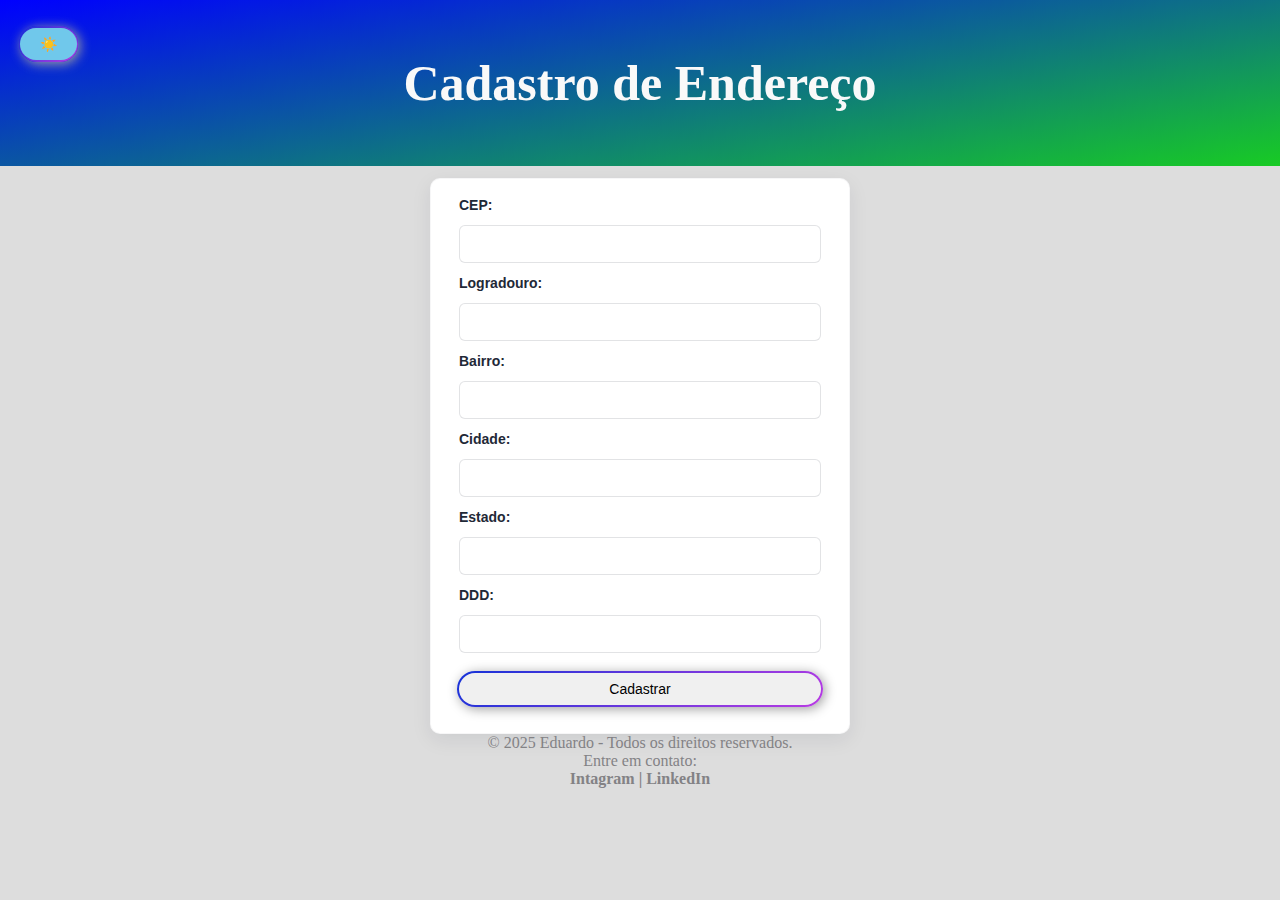
<file: CadastroViaCEP/index.html>
<!DOCTYPE html>
<html lang="pt-BR">
<head>
    <meta charset="UTF-8">
    <meta name="viewport" content="width=device-width, initial-scale=1.0">
    <title>Cadastro de Endereço</title>
    <link rel="stylesheet" href="styles.css">
</head>
<body>
    <header>
        <h1>Cadastro de Endereço</h1>
        <button id="botaoTema">☀️</button>
    </header>
    <main>
        <form>
            <label for="cep">CEP:</label>
            <input type="number" id="cep" name="cep" required>

            <label for="logradouro">Logradouro:</label>
            <input type="text" id="logradouro" name="logradouro" required>

            <label for="bairro">Bairro:</label>
            <input type="text" id="bairro" name="bairro" required>

            <label for="cidade">Cidade:</label>
            <input type="text" id="cidade" name="cidade" required>

            <label for="estado">Estado:</label>
            <input type="text" id="estado" name="estado" required>

            <label for="ddd">DDD:</label>
            <input type="number" id="ddd" name="ddd" required>

            <button id="cad" type="submit">Cadastrar</button>
        </form>
    </main>

    <script src="scripts.js"></script>
    <footer>
        <p>&copy; 2025 Eduardo - Todos os direitos reservados. </p>
        <p>Entre em contato:</p>
        <a href="">Intagram |</a>
        <a href="">LinkedIn </a>
    </footer>
</body>
</html>
</file>
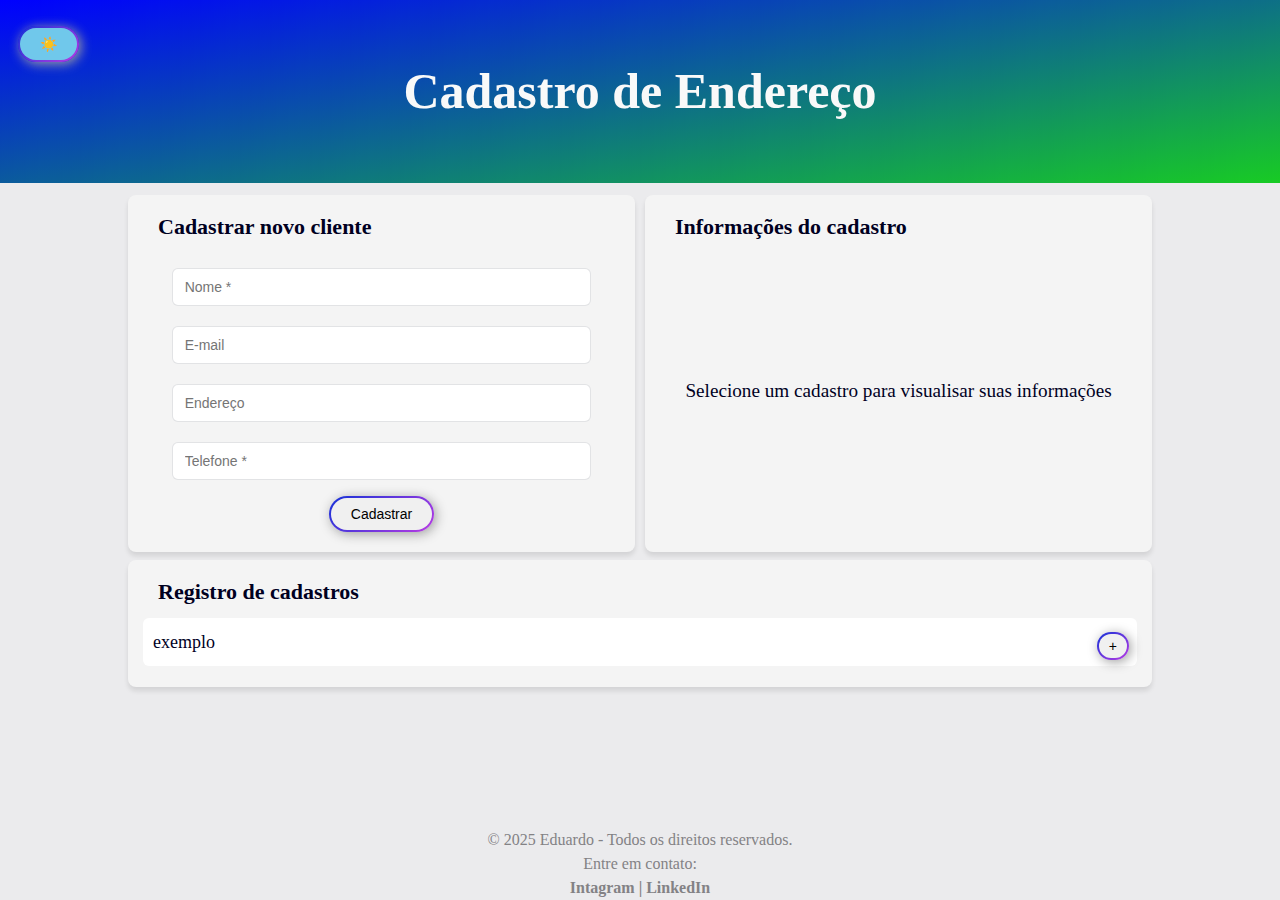
<file: CadClientes/index.html>
<!DOCTYPE html>
<html lang="pt-BR">
<head>
    <meta charset="UTF-8">
    <meta name="viewport" content="width=device-width, initial-scale=1.0">
    <title>Cadastro de Clientes</title>
    <link rel="stylesheet" href="styles.css">
</head>
<body>
    <header>
        <h1>Cadastro de Endereço</h1>
        <button id="botaoTema">☀️</button>
    </header>
    <main>
        <div class="col2">
            <div class="esquerda">
                <section>
                    <h2>Cadastrar novo cliente</h2>
                    <form>
                        <input type="text" id="nome" placeholder="Nome *" required>
                        <input type="email" id="mail" placeholder="E-mail">
                        <input type="text" id="end" placeholder="Endereço">
                        <input type="text" id="fone" placeholder="Telefone *" required>

                        <button id="cad" type="submit">Cadastrar</button>
                    </form>
                </section>
            </div>
            <div class="direita">
                <section>
                    <h2>Informações do cadastro</h2>
                    <div class="ph">
                        <p id="naoSelecionado">Selecione um cadastro para visualisar suas informações</p>
                        <ul id="info"></ul>
                    </div>
                    <div id="btts"></div>
                </section>
            </div>
        </div>
        <section>
            <h2>Registro de cadastros</h2>
            <ul id="regs">
                <li>exemplo <div class="libtt"> <button class="ver">+</button> </div> </li>
            </ul>
        </section>
    </main>

    <script src="script.js"></script>
    <footer>
        <p>&copy; 2025 Eduardo - Todos os direitos reservados. </p>
        <p>Entre em contato:</p>
        <a href="">Intagram |</a>
        <a href="">LinkedIn </a>
    </footer>
</body>
</html>
</file>
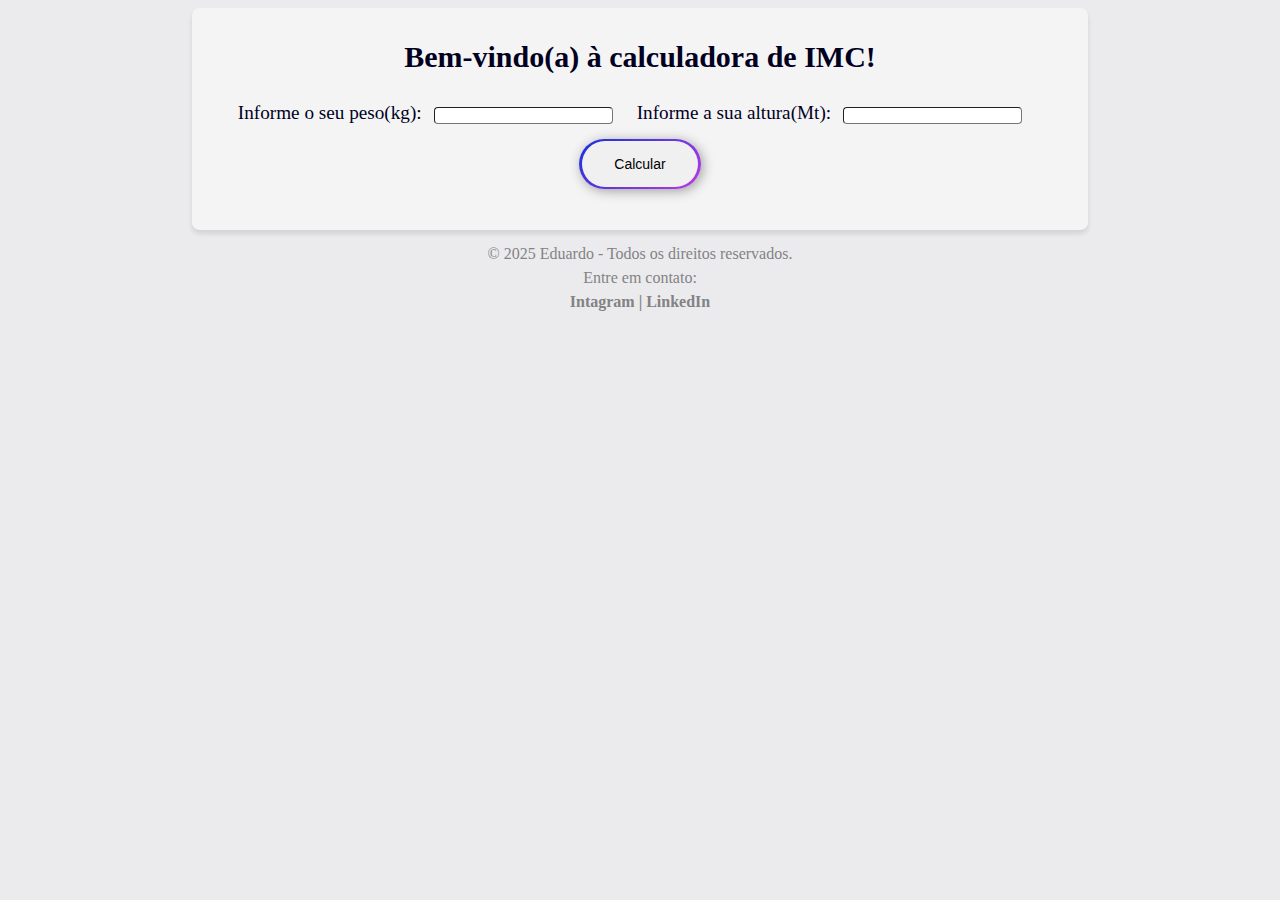
<file: CalculadoraIMC/index.html>
<!DOCTYPE html>
<html lang="pt-BR">
<head>
    <meta charset="UTF-8">
    <meta name="viewport" content="width=device-width, initial-scale=1.0">
    <title>Calculadora IMC</title>
    <link rel="stylesheet" href="style.css">
    <script src="scripts.js"></script>
</head>
<body>
    <main>
        <section>
            <h1>Bem-vindo(a) à calculadora de IMC!</h1>

            <div class="campo">
                <label for="peso">Informe o seu peso(kg):</label>
                <input type="number" id="peso">
            </div>
            <div class="campo">
                <label for="altu">Informe a sua altura(Mt):</label>
                <input type="number" id="altu">
            </div>

            <button onclick="calcular()">Calcular</button>

            <p id="resul"></p>
            <p id="tab"></p>
        </section>
    </main>
    <footer>
        <p>&copy; 2025 Eduardo - Todos os direitos reservados. </p>
        <p>Entre em contato:</p>
        <a href="">Intagram |</a>
        <a href="">LinkedIn </a>
    </footer>
</body>
</html>
</file>
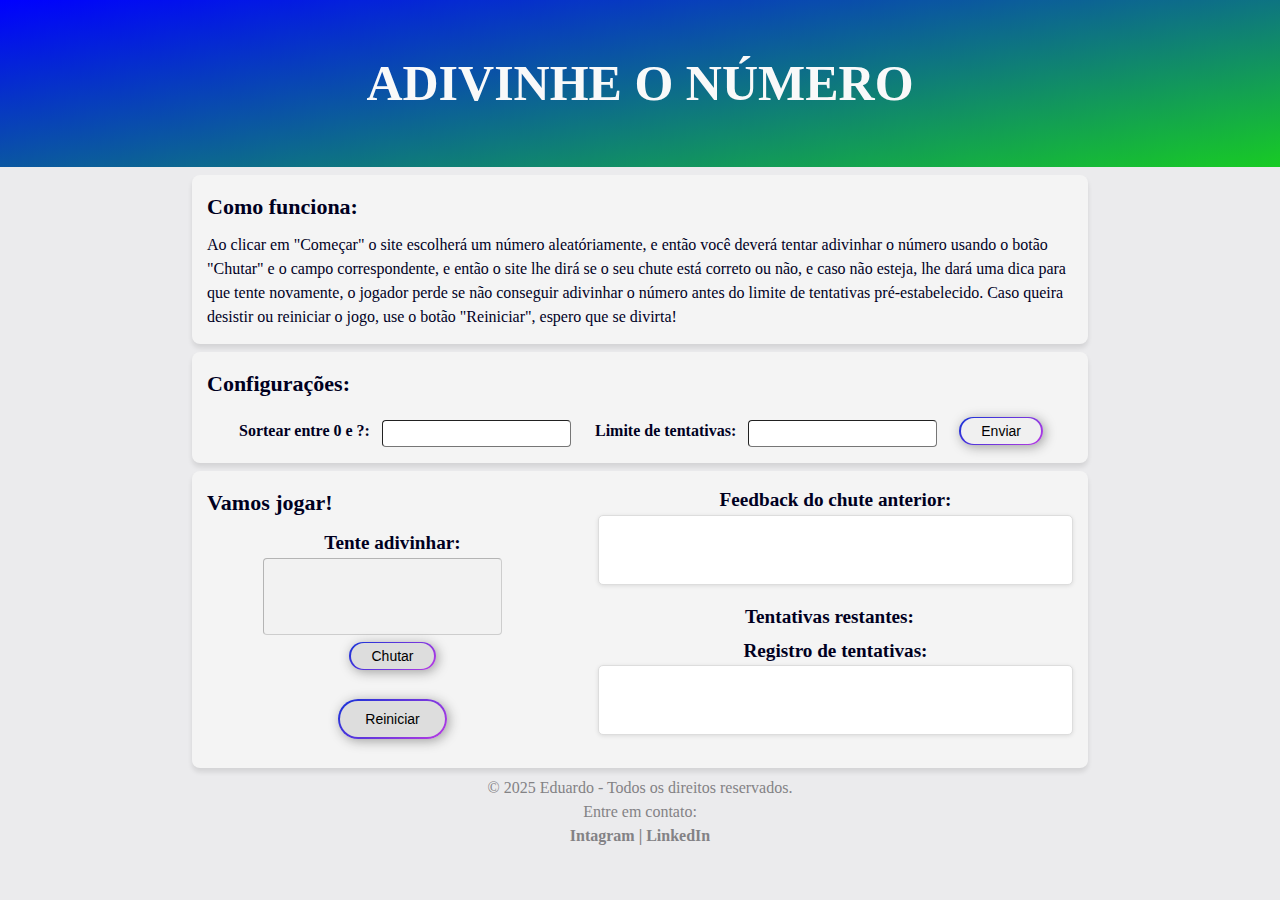
<file: JogoDADV/index.html>
<!DOCTYPE html>
<html lang="pt-BR">
<head>
    <meta charset="UTF-8">
    <meta name="viewport" content="width=device-width, initial-scale=1.0">
    <title>Adivinhação</title>
    <link rel="stylesheet" href="style.css">
    <script src="script.js"></script>
</head>
<body>
    <header>
        <h1>ADIVINHE O NÚMERO</h1>
    </header>
    <main>
        <section>
            <h2>Como funciona:</h2>
            <p>Ao clicar em "Começar" o site escolherá um número aleatóriamente, e então você deverá tentar adivinhar o número usando o botão "Chutar" e o campo correspondente, e então o site lhe dirá se o seu chute está correto ou não, e caso não esteja, lhe dará uma dica para que tente novamente, o jogador perde se não conseguir adivinhar o número antes do limite de tentativas pré-estabelecido. Caso queira desistir ou reiniciar o jogo, use o botão "Reiniciar", espero que se divirta!</p>
        </section>
        <section>
            <h2>Configurações:</h2>
            <div class="campo">
                <label for="range">Sortear entre 0 e ?:</label>
                <input type="number" id="range" required>
            </div>
            <div class="campo">
                <label for="limiteDT">Limite de tentativas:</label>
                <input type="number" id="limiteDT" required>
            </div>
            <button id="enviar" type="button" onclick="configurar()">Enviar</button>
        </section>
        <section class="jogo">
                <div class="esquerda">
                    <h2>Vamos jogar!</h2>
                    <label for="chute">Tente adivinhar:</label><br>
                    <input type="number" id="chute" required><br>
                    <button id="chutar" onclick="feedback(obterElemento('chute').value)">Chutar</button><br><br>
                    <button id="reiniciar" onclick="reiniciar()">Reiniciar</button>
                </div>
                <div class="direita">
                    <label for="feedback">Feedback do chute anterior:</label>
                    <article id="feedback">
                        <p id="dica"></p>
                    </article>
                    <div class="campo">
                        <label for="Limite">Tentativas restantes:</label>
                        <p id="limite"></p>
                    </div><br>
                    <label for="registro">Registro de tentativas:</label>
                    <article id="registro">
                        <p id="historico"></p>
                    </article>
                </div>
        </section>
    </main>
    <footer>
        <p>&copy; 2025 Eduardo - Todos os direitos reservados. </p>
        <p>Entre em contato:</p>
        <a href="">Intagram |</a>
        <a href="">LinkedIn </a>
    </footer>
</body>
</html>
</file>
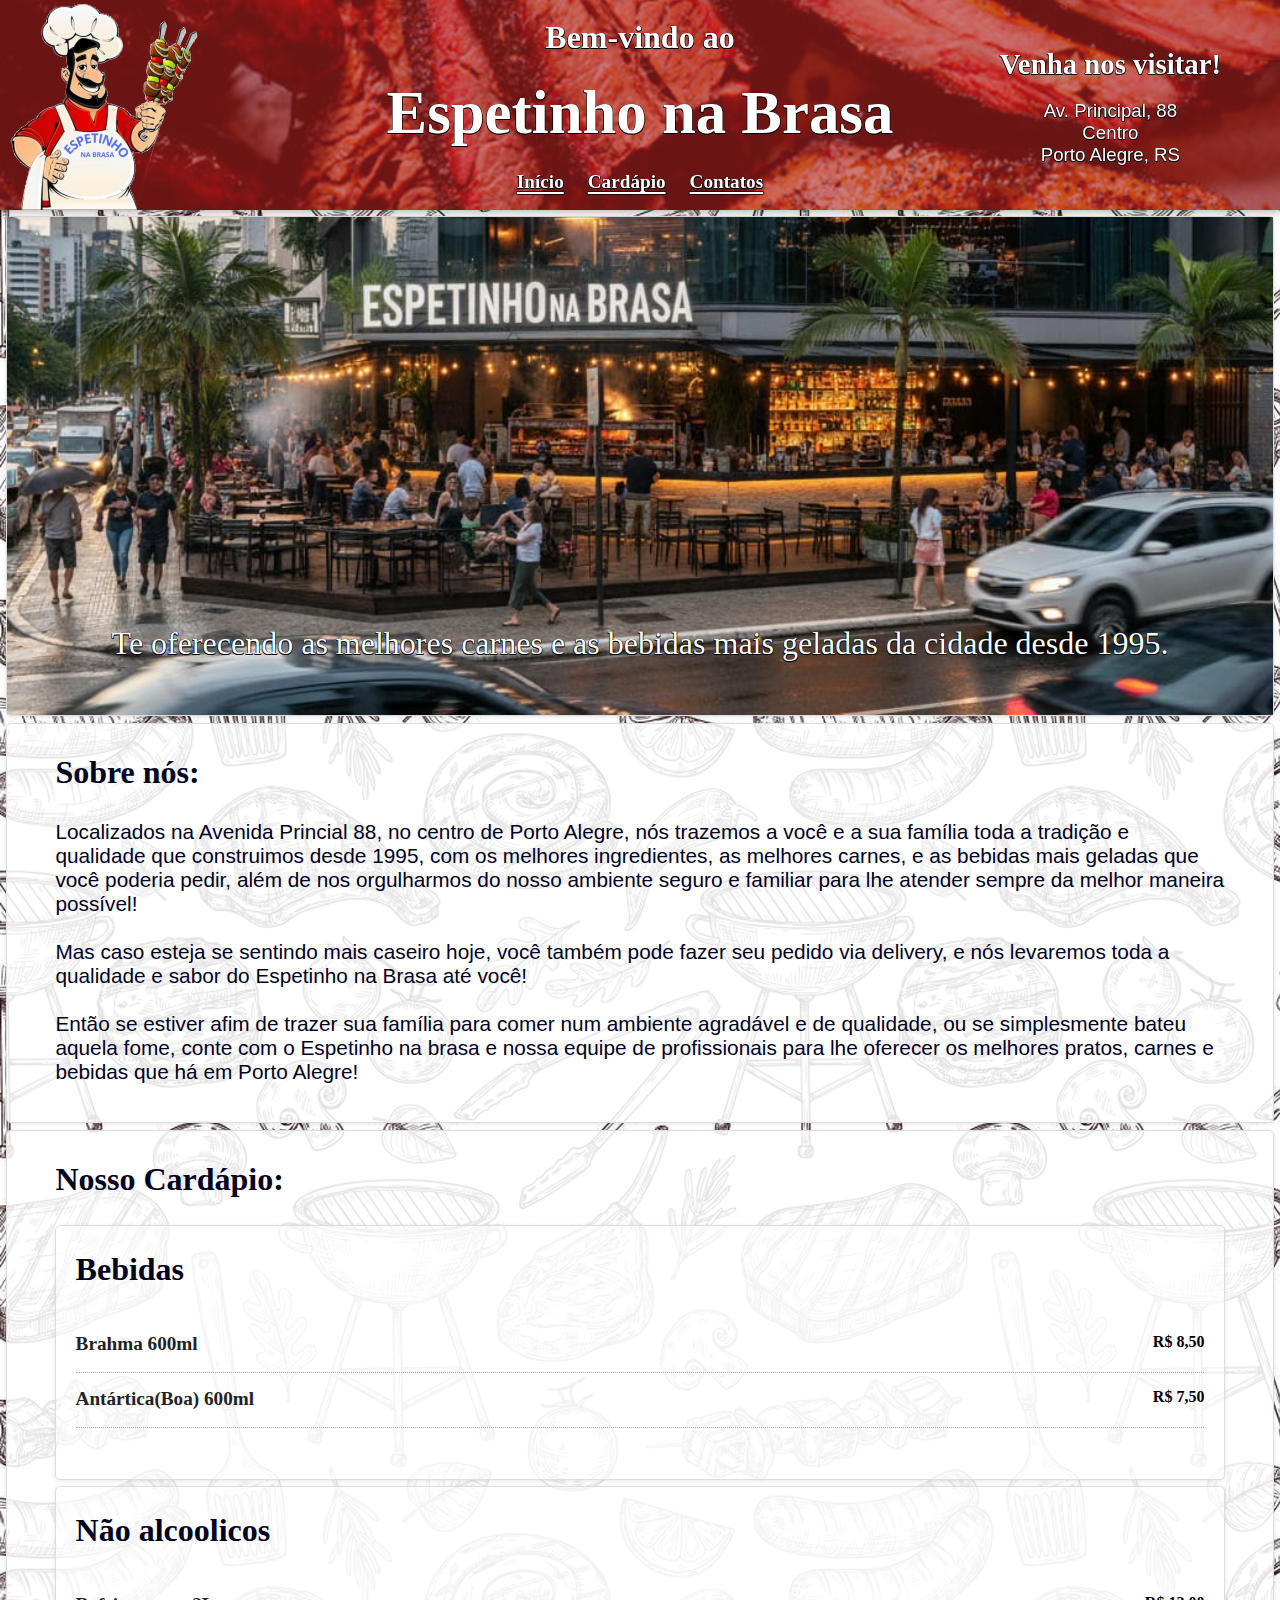
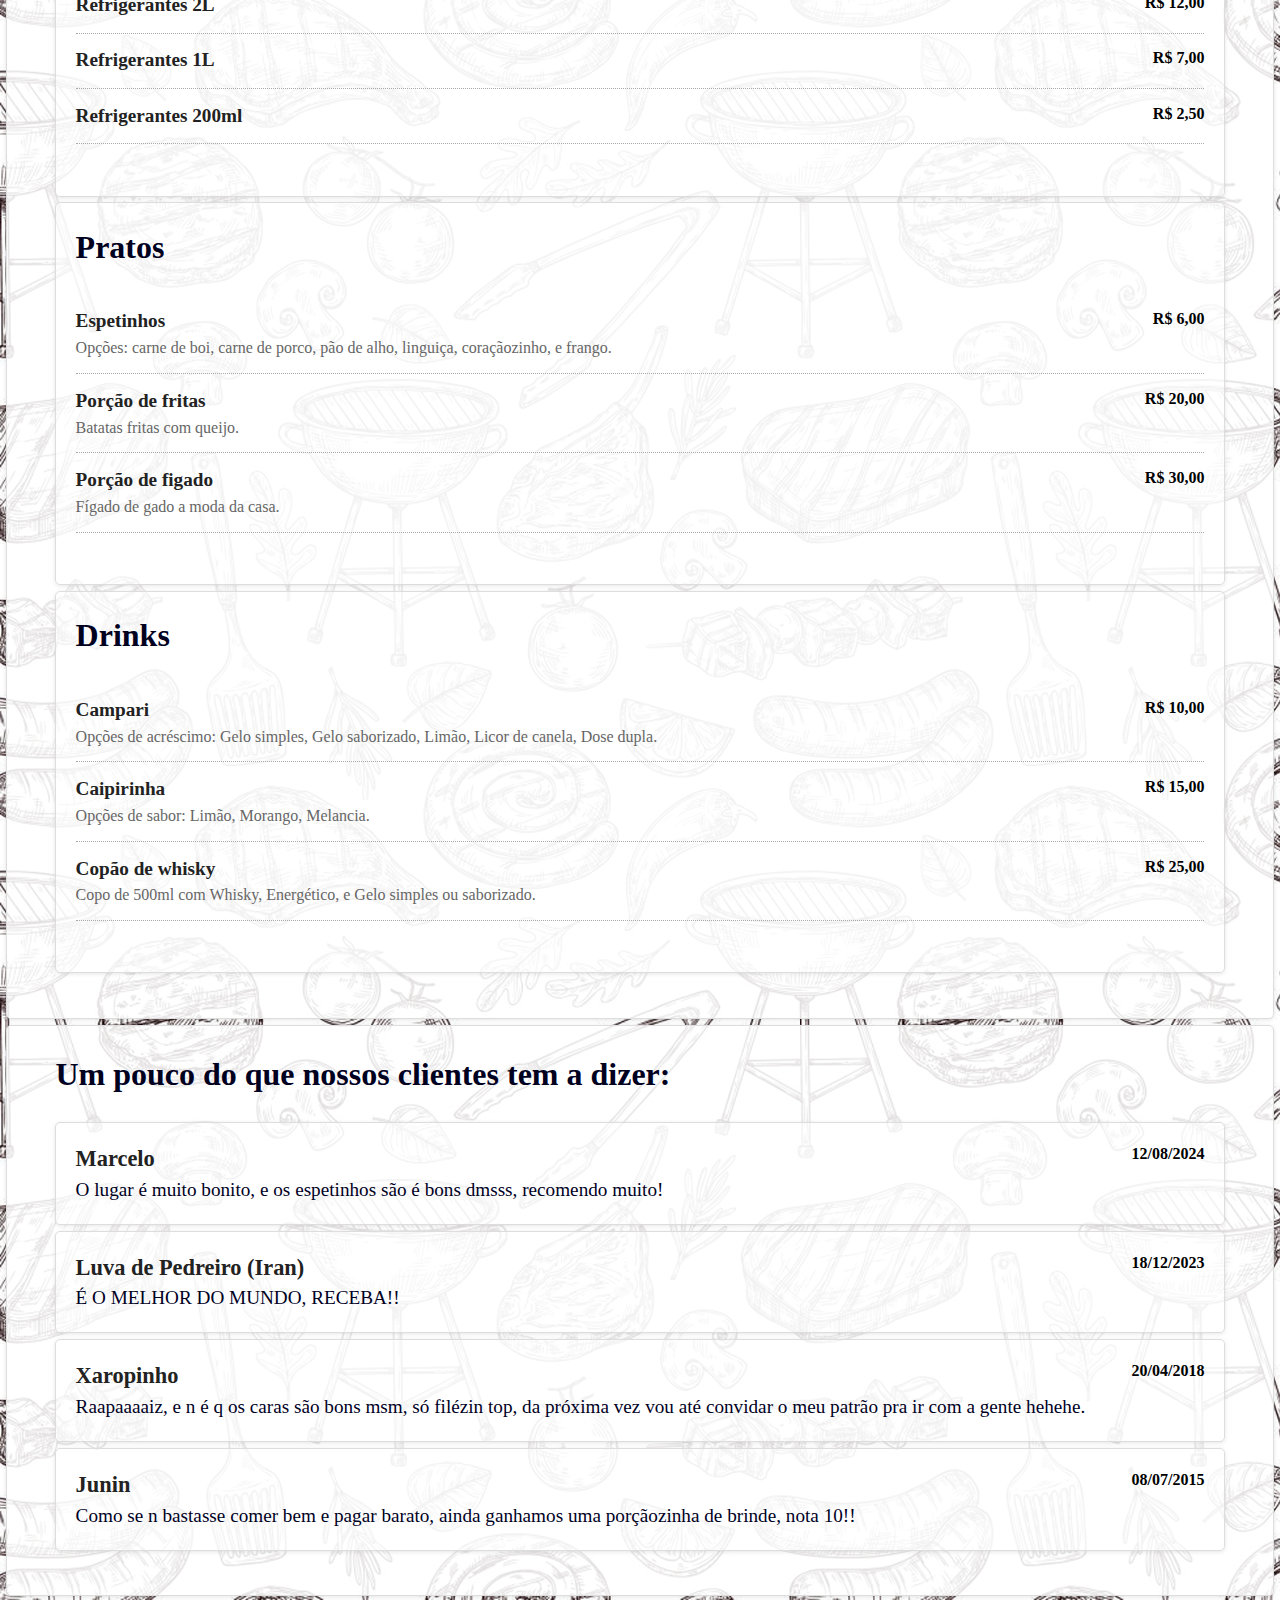
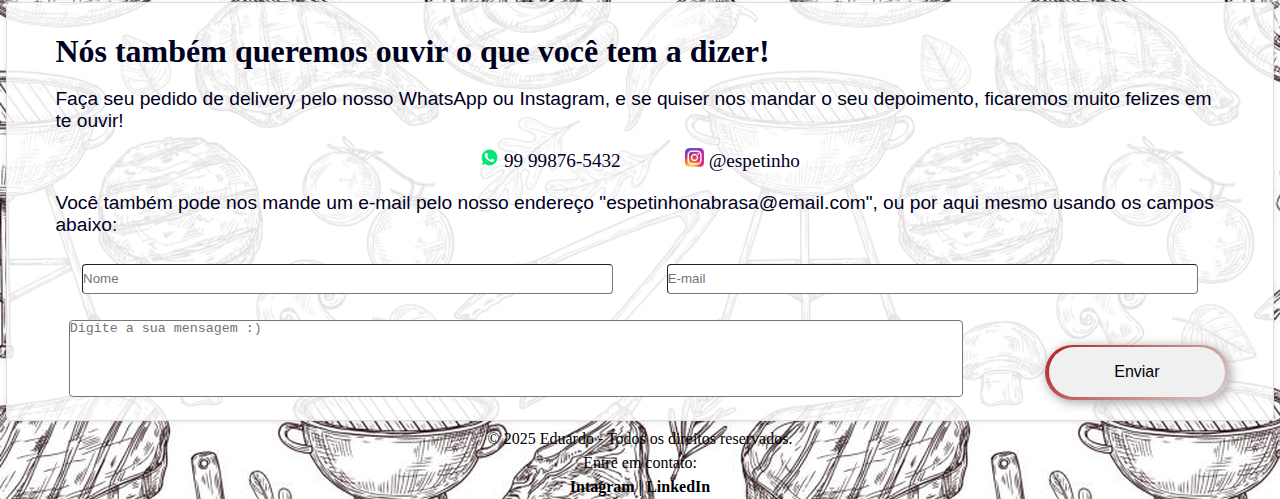
<file: menuOnline/index.html>
<!DOCTYPE html>
<html lang="pt-BR">
<head>
    <meta charset="UTF-8">
    <meta name="viewport" content="width=device-width, initial-scale=1.0">
    <title>Na Brasa</title>
    <link rel="stylesheet" href="estilos.css">
</head>

<body>
    <header class="header">
    <img class="header__img header__img--fundo" src="imgs/fundo1_800.png" srcset="imgs/fundo1_400.png 400w, imgs/fundo1_800.png 800w"
        sizes="(max-width: 620px) 400px, (max-width: 1200px) 800px" alt="Logo2">

    <img class="header__img header__img--logo" src="imgs/logo2_800.png" srcset="imgs/logo2_400.png 400w, imgs/logo2_800.png 800w"
        sizes="(max-width: 620px) 400px, (max-width: 1200px) 800px" alt="Logo2">
    
    <div class="header__centro">
        <h2 class="header__titulo-menor">Bem-vindo ao</h2>
        <h1 class="header__titulo-maior">Espetinho na Brasa</h1>
        <nav class="header__nav">
            <ul class="header__lista">
                <li class="header__item"><a class="header__link" href="#home">Início</a> </li>
                <li class="header__item"><a class="header__link" href="#cardapio">Cardápio</a> </li>
                <li class="header__item"><a class="header__link" href="#contatos">Contatos</a> </li>
            </ul>
        </nav>
    </div>

    <div class="header__direita">
        <h2 class="header__titulo-menor--direita">Venha nos visitar!</h2>
        <p class="header__endereco">Av. Principal, 88<br>Centro<br>Porto Alegre, RS</p>
    </div>
    
    </header>

    <section id="home" class="section home">
        <img class="home__foto" src="imgs/foto.png" alt="foto da fachada">
        <p class="home__slogan">Te oferecendo as melhores carnes e as bebidas mais geladas da cidade desde 1995.</p>
    </section>

    <section class="section sobreNos">
        <h2 class="titulos sobreNos__titulo">Sobre nós:</h2>
        <p class="sobreNos__texto">Localizados na Avenida Princial 88, no centro de Porto Alegre, nós trazemos a você e a sua família toda a tradição e qualidade que construimos desde 1995, com os melhores ingredientes, as melhores carnes, e as bebidas mais geladas que você poderia pedir, além de nos orgulharmos do nosso ambiente seguro e familiar para lhe atender sempre da melhor maneira possível!<br><br>
            Mas caso esteja se sentindo mais caseiro hoje, você também pode fazer seu pedido via delivery, e nós levaremos toda a qualidade e sabor do Espetinho na Brasa até você!<br><Br>
            Então se estiver afim de trazer sua família para comer num ambiente agradável e de qualidade, ou se simplesmente bateu aquela fome, conte com o Espetinho na brasa e nossa equipe de profissionais para lhe oferecer os melhores pratos, carnes e bebidas que há em Porto Alegre!</p>
    </section>

    <section id="cardapio" class="section cardapio">
        <h2 class="titulos cardapio__titulo">Nosso Cardápio:</h2>
        <article class="article cardapio__article">
        <h2 class="titulos cardapio__titulos--classificacao">Bebidas</h2>
        <ul class="cardapio__classificados">
            <li class="cardapio__itens">
                <span class="cardapio__item-nome">Brahma 600ml</span>
                <span class="cardapio__item-preco">R$ 8,50</span>
            </li>
            <li class="cardapio__itens">
                <span class="cardapio__item-nome">Antártica(Boa) 600ml</span>
                <span class="cardapio__item-preco">R$ 7,50</span>
            </li>
        </ul>
        </article>

        <article class="article servicos__article">
        <h2 class="titulos cardapio__titulos--classificacao">Não alcoolicos</h2>
        <ul class="cardapio__classificados">
            <li class="cardapio__itens">
                <span class="cardapio__item-nome">Refrigerantes 2L</span>
                <span class="cardapio__item-preco">R$ 12,00</span>
            </li>
            <li class="cardapio__itens">
                <span class="cardapio__item-nome">Refrigerantes 1L</span>
                <span class="cardapio__item-preco">R$ 7,00</span>
            </li>
            <li class="cardapio__itens">
                <span class="cardapio__item-nome">Refrigerantes 200ml</span>
                <span class="cardapio__item-preco">R$ 2,50</span>
            </li>
        </ul>
        </article>
            
        <article class="article servicos__article">
        <h2 class="titulos cardapio__titulos--classificacao">Pratos</h2>
        <ul class="cardapio__classificados">
            <li class="cardapio__itens">
            <div class="article-esquerda">
                <span class="cardapio__item-nome">Espetinhos</span>
                <span class="cardapio__item-desc">Opções: carne de boi, carne de porco, pão de alho, linguiça, coraçãozinho, e frango.
                </span>
            </div>
            <span class="cardapio__item-preco">R$ 6,00</span>
            </li>
            <li class="cardapio__itens">
            <div class="article-esquerda">
                <span class="cardapio__item-nome">Porção de fritas</span>
                <span class="cardapio__item-desc">Batatas fritas com queijo.
                </span>
            </div>
            <span class="cardapio__item-preco">R$ 20,00</span>
            </li>
            <li class="cardapio__itens">
            <div class="article-esquerda">
                <span class="cardapio__item-nome">Porção de figado</span>
                <span class="cardapio__item-desc">Fígado de gado a moda da casa.
                </span>
            </div>
            <span class="cardapio__item-preco">R$ 30,00</span>
            </li>
        </ul>
        </article>

        <article class="article servicos__article">
        <h2 class="titulos cardapio__titulos--classificacao">Drinks</h2>
        <ul class="cardapio__classificados">
            <li class="cardapio__itens">
            <div class="article-esquerda">
                <span class="cardapio__item-nome">Campari</span>
                <span class="cardapio__item-desc">Opções de acréscimo: Gelo simples, Gelo saborizado, Limão, Licor de canela, Dose dupla.
                </span>
            </div>
            <span class="cardapio__item-preco">R$ 10,00</span>
            </li>
            <li class="cardapio__itens">
            <div class="article-esquerda">
                <span class="cardapio__item-nome">Caipirinha</span>
                <span class="cardapio__item-desc">Opções de sabor: Limão, Morango, Melancia.
                </span>
            </div>
            <span class="cardapio__item-preco">R$ 15,00</span>
            </li>
            <li class="cardapio__itens">
            <div class="article-esquerda">
                <span class="cardapio__item-nome">Copão de whisky</span>
                <span class="cardapio__item-desc">Copo de 500ml com Whisky, Energético, e Gelo simples ou saborizado.
                </span>
            </div>
            <span class="cardapio__item-preco">R$ 25,00</span>
            </li>
        </ul>
        </article>
    </section>

    <section class="section depoimentos">
        <h2 class="titulos depoimentos__titulo">Um pouco do que nossos clientes tem a dizer:</h2>
        <article class="article depoimentos__article">
            <div class="article-esquerda">
                <span class="depoimentos__nome">Marcelo</span>
                <span class="depoimentos__msg">O lugar é muito bonito, e os espetinhos são é bons dmsss, recomendo muito!</span>
            </div>
            <span class="depoimentos__data">12/08/2024</span>
        </article>
        <article class="article depoimentos__article">
            <div class="article-esquerda">
                <span class="depoimentos__nome">Luva de Pedreiro (Iran)</span>
                <span class="depoimentos__msg">É O MELHOR DO MUNDO, RECEBA!!</span>
            </div>
            <span class="depoimentos__data">18/12/2023</span>
        </article>
        <article class="article depoimentos__article">
            <div class="article-esquerda">
                <span class="depoimentos__nome">Xaropinho</span>
                <span class="depoimentos__msg">Raapaaaaiz, e n é q os caras são bons msm, só filézin top, da próxima vez vou até convidar o meu patrão pra ir com a gente hehehe.</span>
            </div>
            <span class="depoimentos__data">20/04/2018</span>
        </article>
        <article class="article depoimentos__article">
            <div class="article-esquerda">
                <span class="depoimentos__nome">Junin</span>
                <span class="depoimentos__msg">Como se n bastasse comer bem e pagar barato, ainda ganhamos uma porçãozinha de brinde, nota 10!!</span>
            </div>
            <span class="depoimentos__data">08/07/2015</span>
        </article>
    </section>

    <section id="contatos" class="section contatos">
        <h2 class="titulos contatos__titulo">Nós também queremos ouvir o que você tem a dizer!</h2>
        <p class="contatos__texto">Faça seu pedido de delivery pelo nosso WhatsApp ou Instagram, e se quiser nos mandar o seu depoimento, ficaremos muito felizes em te ouvir!</p>
        <div class="contatos__area-contatos">
            <span class="contatos__contato"> 
                <img class="contatos__img-wpp" src="imgs/WhatsApp_Logo_800.png" srcset="imgs/WhatsApp_Logo_400.png 400w, imgs/WhatsApp_Logo_800.png 800w"
                    sizes="(max-width: 620px) 400px, (max-width: 1200px) 800px" alt="WhatsAppIcon">
                99 99876-5432 </span>
            <span class="contatos__contato"> 
                <img class="contatos__img-ig" src="imgs/Instagram_icon_800.png" srcset="imgs/Instagram_icon_400.png 400w, imgs/Instagram_icon_800.png 800w"
                    sizes="(max-width: 620px) 400px, (max-width: 1200px) 800px" alt="InstagramIcon">
                @espetinho </span>
        </div>
        <p class="contatos__texto">Você também pode nos mande um e-mail pelo nosso endereço "espetinhonabrasa@email.com", ou por aqui mesmo usando os campos abaixo:</p>
        <form class="form" action="enviar_email.php">
            <input class="form__input form__input--nome" type="text" placeholder="Nome" required>
            <input class="form__input form__input--email" type="email" placeholder="E-mail" required>
            <textarea class="form__textarea" name="mensagem" cols="100" rows="5" placeholder="Digite a sua mensagem :)" required></textarea>
            <button class="form__btt btt" type="submit">Enviar</button>
        </form>
    </section>

    <script>
        function atualizarAlturaHeader() {
            const header = document.querySelector('header');
            document.documentElement.style.setProperty('--header-height', header.offsetHeight + 'px');
        }

        window.addEventListener('load', atualizarAlturaHeader);
        window.addEventListener('resize', atualizarAlturaHeader);
    </script>
    
    <footer class="footer">
        <p class="footer__txt">&copy; 2025 Eduardo - Todos os direitos reservados. </p>
        <p class="footer__txt">Entre em contato:</p>
        <a class="footer__link" href="">Intagram |</a>
        <a class="footer__link" href="">LinkedIn </a>
    </footer>
</body>
</html>
</file>
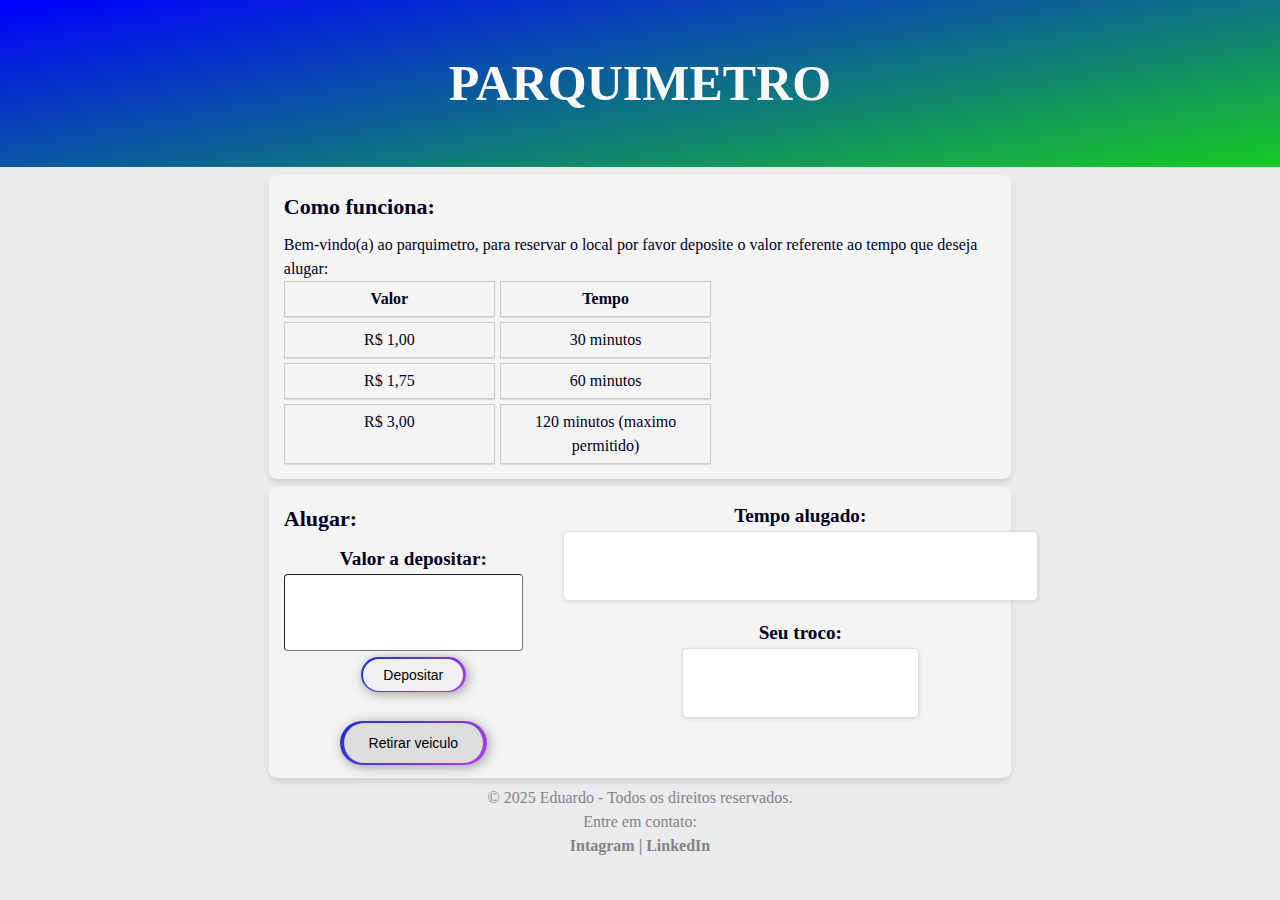
<file: parquimetro/index.html>
<!DOCTYPE html>
<html lang="pt-BR">
<head>
    <meta charset="UTF-8">
    <meta name="viewport" content="width=device-width, initial-scale=1.0">
    <title>Parquimetro</title>
    <link rel="stylesheet" href="styles.css">
    <script src="script.js"></script>
</head>
<body>
    <main>
        <header>
            <h1>PARQUIMETRO</h1>
        </header>
        <section>
            <h2>Como funciona:</h2>
            <p>Bem-vindo(a) ao parquimetro, para reservar o local por favor deposite o valor referente ao tempo que deseja alugar:</p>
            <div class="grid">
                <div class="titulo">Valor</div>
                <div class="titulo">Tempo</div>

                <div>R$ 1,00</div>
                <div>30 minutos</div>

                <div>R$ 1,75</div>
                <div>60 minutos</div>

                <div>R$ 3,00</div>
                <div>120 minutos (maximo permitido)</div>
            </div>
        </section>
        <section class="painel">
                <div class="esquerda">
                    <h2>Alugar:</h2>
                    <label for="valor">Valor a depositar:</label><br>
                    <input type="number" id="valor" required><br>
                    <button id="depositar" onclick="feedback(parseFloat(obterElemento('valor').value))">Depositar</button><br><br>
                    <button id="retirar" onclick="retirar()">Retirar veiculo</button>
                </div>
                <div class="direita">
                    <label for="feedback">Tempo alugado:</label>
                        <article id="feedback">
                            <p id="resumo"></p>
                        </article>
                    <label for="troco">Seu troco:</label>
                    <div id="divtroco">
                        <article id="troco">
                            <p id="valortroco"></p>
                        </article>
                    </div>
                </div>
        </section>
    </main>
    <footer>
        <p>&copy; 2025 Eduardo - Todos os direitos reservados. </p>
        <p>Entre em contato:</p>
        <a href="">Intagram |</a>
        <a href="">LinkedIn </a>
    </footer>
</body>
</html>
</file>
<file: CadastroViaCEP/styles.css>
/* CSS reset */
  * {
      margin: 0;
      padding: 0;
      box-sizing: border-box;
    }

:root{
  --card-bg: #ffffff;
  --accent: #0b72ff;
  --accent-dark: #055ed6;
  --muted: #6b7280;
}

/* header */
  header{
    font-family: 'Roboto', 'sans-serif';
    padding: 25px;
    background: linear-gradient(170deg, blue, rgb(24, 203, 36));
    color: #f9f9f9;
    text-align: center;
    width: 100%;
    margin-bottom: 12px;
  }

  header h1 {
    font-size: 50px;
    margin: 29px;
  }

/*geral*/
  body {
    background-color: #dddddd;
    display: flex;
    flex-direction: column;
    align-items: center;
    justify-content: center;
    color: #111827;
  }

/* card centralizado */
  main {
    font-family: "Segoe UI", 'Roboto', "Helvetica Neue", 'Arial';
    width: 100%;
    max-width: 420px;
    background: var(--card-bg);
    border-radius: 10px;
    box-shadow: 0 6px 20px rgba(13, 27, 55, 0.08);
    padding: 18px 28px 28px 28px;
    border: 1px solid rgba(15, 23, 42, 0.04);
  }

/*labels encima do input */
  form {
    display: flex;
    flex-direction: column;
    gap: 12px;
    label {
      display: block;
      font-size: 14px;
      font-weight: 600;
      color: #1f2937;
    }
  }

/* inputs */
  input, textarea {
    width: 100%;
    padding: 10px 12px;
    border: 1px solid rgba(15, 23, 42, 0.12);
    border-radius: 6px;
    background: #fff;
    font-size: 14px;
    color: #111827;
    outline: none;
  }

  input:focus, textarea:focus {
    border-color: var(--accent);
    box-shadow: 0 4px 12px rgba(11,114,255,0.12);
  }

/* remover setinha do input[type=number] em alguns browsers */
  input[type="number"]::-webkit-outer-spin-button,
  input[type="number"]::-webkit-inner-spin-button {
    -webkit-appearance: none;
    margin: 0;
  }

/*botao*/
  button{
    border: none;
    color: black;
    padding: 8px 20px;
    font-size: 14px;
    cursor: pointer;
    border-radius: 100px;
    margin-top: 8px;
    position: relative;
    z-index: 0;
    display: inline-flex;
    align-items: center;
    justify-content: center;
  }

  button#botaoTema{
    position: absolute;
    top: 20px;
    left: 20px;
  }

  button#cad::after{
    width: 101%;
  }

  button::after{
    content: "";
    background: linear-gradient(140deg, rgb(21, 50, 215),rgb(185, 59, 227));
    height: 110%;
    width: 105%;
    border-radius: 100px;
    position: absolute;
    z-index: -2;
    box-shadow: 2px 2px 12px rgb(159, 159, 159);
  }

  button::before{
    content: "";
    background-color: #f0f0f0;
    height: 100%;
    width: 100%;
    border-radius: 100px;
    position: absolute;
    z-index: -1;
  }

  button#botaoTema::before{
    background-color: #70c8eb;
  }

  button:hover{
    color: white;
  }

  button:hover::before{
    z-index: -3;
  }

  button:active::after{
    background: linear-gradient(120deg, rgb(209, 193, 20),rgb(24, 203, 36));
  }

  button:active{
    color: black;
  }

  button:disabled::before{
    background-color: #dddddd;
  }

  button:disabled:hover{
    color: black;
  }

  button:disabled:hover::before{
    z-index: -1;
  }

/*tema escuro*/
body.dark{
  background-color: black;

  main{
    background-color: #333;
  }
  label{
    color: #eee;
  }
  input, textarea{
    background: #6b7280;
    color: #dedede;
  }
  button::before{
    background-color: #dedede;
  }
  button#botaoTema::before{
    background-color: #1a32bc;
  }
  button::after{
    box-shadow: 2px 2px 12px #5267e0;
  }
}

/* footer */
    footer{
        color: #838285;
        text-align: center;
    }

    footer a{
        color: #838285;
        text-decoration: none;
        font-weight: bold;
    }

    footer a:hover{
        color: rgb(125, 10, 225);
        text-decoration: underline;
    }
</file>
<file: CadClientes/styles.css>
/* CSS reset */
  * {
        margin: 0;
        padding: 0;
        box-sizing: border-box;
    }

    html, body {
        height: 100%;
        display: flex;
        flex-direction: column;
    }
    
    :root{
        --accent: #0b72ff;
    }

/* header */
    header{
        font-family: 'Roboto', 'sans-serif';
        padding: 25px;
        background: linear-gradient(170deg, blue, rgb(24, 203, 36));
        color: #f9f9f9;
        text-align: center;
        width: 100%;
        margin-bottom: 12px;
    }

    header h1 {
        font-size: 50px;
        margin: 29px;
    }

/*geral*/
    body {
        font-family: 'Roboto', 'sans-serif';
        line-height: 1.5;
        color:  #00001f;
        background-color: #ebebed;
    }

    main {
        flex: 1;
        margin-left: 10%;
        width: 80%;
    }

/* sessão */
    section{
        flex: 1;
        padding: 15px;
        margin-bottom: 8px;
        box-shadow: 0 4px 5px rgba(0, 0, 0, 0.1);
        border-radius: 8px;
        background-color: #f4f4f4;
        text-align: center;
    }

    section h2{
        margin-left: 15px;
        margin-bottom: 10px;
        font-size: 22px;
        text-align: left;
    }

    .col2 {
        display: flex;
        align-items: stretch;
        gap: 10px;
    }

    .esquerda, .direita{
        flex: 1;
        display: flex;
        min-height: 365px;
        height: 100%;
        flex-direction: column;
    }

    .direita section{
        flex: 1;
        display: flex;
        flex-direction: column;
        width: 100%;
    }

    .direita p{
        font-size: larger;
    }

    .direita h2{
        margin-bottom: 1px;
    }

    .ph{
        flex: 1;
        display: flex;
        justify-content: center;
        flex-direction: column;
    }

    .ph ul{
        width: 100%;
    }

    .ph li{
        margin-top: 16px;
        margin-bottom: 10px;
    }

/*form */
    form {
        margin-top: 15px;
        label {
            display: block;
            text-align: left;
            font-size: 14px;
            margin: 12px;
            font-weight: 600;
            color: #1f2937;
        }
    }

/* inputs */
    input {
        width: 88%;
        padding: 10px 12px;
        margin: 10px;
        border: 1px solid rgba(15, 23, 42, 0.12);
        border-radius: 6px;
        background: #fff;
        font-size: 14px;
        color: #111827;
        outline: none;
    }

    input:focus {
        border-color: var(--accent);
        box-shadow: 0 4px 12px rgba(11,114,255,0.12);
    }

/* remover setinha do input[type=number] em alguns browsers */
    input[type="number"]::-webkit-outer-spin-button,
    input[type="number"]::-webkit-inner-spin-button {
        -webkit-appearance: none;
        margin: 0;
    }

    input.erro {
        border: 1px solid red;
        transition: border-color 1s ease-out;
    }

/*lista*/
    ul {
        list-style-type: none
    }

    ul p {
        align-items: center;
        flex: 1;
    }

    li {
        display: flex;
        justify-content: space-between;
        align-items: center;
        padding: 8px 10px;
        background: #ffffff;
        margin-bottom: 6px;
        border-radius: 6px;
        font-size: large;
        font-weight: 400;
    }

    /* agrupa os botões */
    li .libtt {
        display: flex;
        gap: 6px;
    }

    li button {
        padding: 4px 10px;
    }
    

/*botao*/
    button{
        border: none;
        color: black;
        padding: 8px 20px;
        font-size: 14px;
        cursor: pointer;
        border-radius: 100px;
        margin-top: 8px;
        position: relative;
        z-index: 0;
        display: inline-flex;
        align-items: center;
        justify-content: center;
    }

    button.x::after{
        background: linear-gradient(140deg, rgb(102, 0, 0),rgb(255, 51, 51));
    }

    button.x:active::after{
        background: linear-gradient(140deg, rgb(164, 20, 20),rgb(255, 51, 51));

    }

    button#botaoTema{
        position: absolute;
        top: 20px;
        left: 20px;
    }

    button::after{
        content: "";
        background: linear-gradient(140deg, rgb(21, 50, 215),rgb(185, 59, 227));
        height: calc(100% + 4px);
        width: calc(100% + 4px);
        border-radius: 100px;
        position: absolute;
        z-index: -2;
        box-shadow: 2px 2px 12px rgb(159, 159, 159);
    }

    button::before{
        content: "";
        background-color: #f0f0f0;
        height: 100%;
        width: 100%;
        border-radius: 100px;
        position: absolute;
        z-index: -1;
    }

    button#botaoTema::before{
        background-color: #70c8eb;
    }

    button:hover{
        color: white;
    }

    button:hover::before{
        z-index: -3;
    }

    button:active::after{
        background: linear-gradient(120deg, rgb(209, 193, 20),rgb(24, 203, 36));
    }

    button:active{
        color: black;
    }

    button:disabled::before{
        background-color: #dddddd;
    }

    button:disabled:hover{
        color: black;
    }

    button:disabled:hover::before{
        z-index: -1;
    }

    #btts{
        display: flex;
        justify-content: center;
        gap: 70px;
        margin-top: -4px;
        margin-bottom: 2px;
    }

/*tema escuro{*/
    body.dark{
    background-color: black;

    input{
        background: #6b7280;
        color: #dedede;
    }
    input::placeholder{
        color: #adb8ce;
    }
    button::before{
        background-color: #dedede;
    }
    button#botaoTema::before{
        background-color: #1a32bc;
    }
    button::after{
        box-shadow: 2px 2px 12px #5267e0;
    }
    section{
        color: #eee;
        background: #24272c;
    }
    li{
        background: #6b7280;
        color: #dedede;
    }
    }
/*}*/
/* footer{*/
    footer{
        color: #838285;
        text-align: center;
    }

    footer a{
        color: #838285;
        text-decoration: none;
        font-weight: bold;
    }

    footer a:hover{
        color: rgb(125, 10, 225);
        text-decoration: underline;
    }
/*}*/
</file>
<file: CalculadoraIMC/style.css>
/* CSS reset */
    * {
        margin: 0;
        padding: 0;
        box-sizing: border-box;
    }

/* geral */
    body {
        font-family: 'Roboto', 'sans-serif';
        line-height: 1.5;
        color:  #00001f;
        background-color: #ebebed;
    }

/* sessão */
    section{
        padding: 18px;
        margin: 8px auto;
        margin-bottom: 12px;
        box-shadow: 0 4px 5px rgba(0, 0, 0, 0.1);
        border-radius: 8px;
        max-width: 70%;
        background-color: #f4f4f4;
        text-align:  center;
    }

    section  h1 {
        font-size: 30px;
        margin-top: 8px;
        margin-bottom: 20px;
    }

    .campo{
        display: inline-flex;
        align-items: center;
        white-space: nowrap;
        gap: 12px;
    }

    section label{
        margin-bottom: 5px;
        font-size: larger;
    }

    section input{
        margin-right: 20px;
        border-radius: 4px;
        border-width: 1px;
    }

    section p{
        margin-top: 20px;
        margin-bottom: 25px;
        text-align: center;
        font-size: larger;

    }

/*botôes*/
     button{
        border: none;
        color: black;
        padding: 15px 32px;
        font-size: 14px;
        cursor: pointer;
        border-radius: 100px;
        margin-top: 8px;
        position: relative;
        z-index: 0;
        display: inline-flex;
        align-items: center;
        justify-content: center;
    }

    button::after{
        content: "";
        background: linear-gradient(140deg, rgb(21, 50, 215),rgb(185, 59, 227));
        height: 110%;
        width: 105%;
        border-radius: 100px;
        position: absolute;
        z-index: -2;
        box-shadow: 2px 2px 12px rgb(159, 159, 159);
        
    }

    button::before{
        content: "";
        background-color: #f0f0f0;
        height: 100%;
        width: 100%;
        border-radius: 100px;
        position: absolute;
        z-index: -1;
    }

    button:hover{
        color: white;
    }

    button:hover::before{
        z-index: -3;
    }

    button:active::after{
        background: linear-gradient(120deg, rgb(209, 193, 20),rgb(24, 203, 36));
    }

    button:active{
        color: black;
    }

/* footer */
    footer{
        color: #838285;
        text-align: center;
    }

    footer a{
        color: #838285;
        text-decoration: none;
        font-weight: bold;
    }

    footer a:hover{
        color: rgb(125, 10, 225);
        text-decoration: underline;
    }
</file>
<file: JogoDADV/style.css>
/* CSS reset */
    * {
        margin: 0;
        padding: 0;
        box-sizing: border-box;
    }

/* geral */
    body {
        font-family: 'Roboto', 'sans-serif';
        line-height: 1.5;
        color:  #00001f;
        background-color: #ebebed;
    }

/* header */
    header{
        padding: 20px;
        background: linear-gradient(170deg, blue, rgb(24, 203, 36));
        color: #f9f9f9;
        text-align: center;
    }

    header h1 {
        font-size: 50px;
        margin: 26px;
    }

/* sessão */
    section{
        padding: 15px;
        margin: 8px auto;
        box-shadow: 0 4px 5px rgba(0, 0, 0, 0.1);
        border-radius: 8px;
        max-width: 70%;
        background-color: #f4f4f4;
        text-align: center;
    }

    section h2{
        margin-bottom: 10px;
        font-size: 22px;
        text-align: left;
    }

    section p{
        text-align: left;
    }

    .campo{
        display: inline-flex;
        align-items: center;
        white-space: nowrap;
        gap: 12px;
        font-weight: bold;
    }

    section label{
        margin-bottom: 5px;
        font-size: medium;
    }

    section input{
        margin-right: 20px;
        border-radius: 4px;
        border-width: 1px;
        text-align: center;
        padding: 5px;
    }

    .jogo {
      display: flex;
      justify-content: space-between;
      align-items: flex-start;
      gap: 20px;
      font-weight: bold;
    }

    section.jogo label{
        font-size: larger;
        font-weight: bold;
    }

    #chute{
        padding: 30px;
    }
    
    .direita, .esquerda{
        flex: 1;
    }

    article{
        margin-bottom: 18px;
        padding: 10px;
        border: 1px solid #ddd;
        border-radius: 5px;
        box-shadow: 0 1px 4px rgba(0, 0, 0, 0.1);
        background-color: white;
        height: 70px;
        width: 475px;
    }

    #dica{
        text-align: center;
    }

/*botao*/
    button{
        border: none;
        color: black;
        padding: 5px 20px;
        font-size: 14px;
        cursor: pointer;
        border-radius: 100px;
        margin-top: 8px;
        position: relative;
        z-index: 0;
        display: inline-flex;
        align-items: center;
        justify-content: center;
    }

    button#reiniciar{
        padding: 10px 25px;
    }

    button::after{
        content: "";
        background: linear-gradient(140deg, rgb(21, 50, 215),rgb(185, 59, 227));
        height: 110%;
        width: 105%;
        border-radius: 100px;
        position: absolute;
        z-index: -2;
        box-shadow: 2px 2px 12px rgb(159, 159, 159);
        
    }

    button::before{
        content: "";
        background-color: #f0f0f0;
        height: 100%;
        width: 100%;
        border-radius: 100px;
        position: absolute;
        z-index: -1;
    }

    button:hover{
        color: white;
    }

    button:hover::before{
        z-index: -3;
    }

    button:active::after{
        background: linear-gradient(120deg, rgb(209, 193, 20),rgb(24, 203, 36));
    }

    button:active{
        color: black;
    }

    button:disabled::before{
        background-color: #dddddd;
    }

    button:disabled:hover{
        color: black;
    }

    button:disabled:hover::before{
        z-index: -1;
    }

/* footer */
    footer{
        color: #838285;
        text-align: center;
    }

    footer a{
        color: #838285;
        text-decoration: none;
        font-weight: bold;
    }

    footer a:hover{
        color: rgb(125, 10, 225);
        text-decoration: underline;
    }
</file>
<file: menuOnline/estilos.css>
/* CSS reset */
  * {
        margin: 0;
        padding: 0;
        box-sizing: border-box;
    }
    
/* header */
    .header{
        font-family: 'Roboto', 'sans-serif';
        padding: 1%;
        background-color: #b22222;
        color: white;
        width: 100%;
        position: fixed;
        top: 0;
        width: 100%;
        box-shadow: 0 2px 8px rgba(0,0,0,0.3);
        z-index: 1000;
        overflow: hidden;
        display: grid;
        grid-template-areas: "logo centro centro loc";
        grid-template-columns: 1fr 1fr 1fr 1fr;
        align-items: center;
    }


    .header__centro{
        text-align: center;
        display: flex;
        flex-direction: column;
        gap: 0.4em;
        grid-area: centro;
    }
    .header__titulo-menor {
        font-size: 2em;
        margin-bottom: 0px;
    }
    .header__titulo-maior {
        font-size: 3.8em;
    }
    .header__nav {
        display: flex;
        justify-content: center;
        align-items: center;
        margin-top: 0.2em;
    }
    .header__lista {
        list-style: none;
        display: flex;
        gap: 1.5em;
        margin: 0;
        padding: 0;
    }
    .header__link {
        color: white;
        text-decoration: none;
        font-weight: bold;
        font-size: 1.2em;
        transition: color 0.2s ease;
        text-decoration: underline;
        text-underline-offset: 4px;
        text-decoration-thickness: 2px;
    }
    .header__link:hover {
        color: #ffd700;
    }


    .header__direita{
        text-align: center;
        display: flex;
        flex-direction: column;
        gap: 0.5em;
        font-size: 0.9rem;
        grid-area: loc;
    }
    .header__titulo-menor--direita{
        font-size: 2em;
        margin-bottom: 2%;
    }
    .header__endereco{
        font: 1.3em sans-serif;
    }


    .header__img--logo{
        position: absolute;
        left: 0;
        top: 0;
        height: var(--header-height);
        z-index: 1;
    }
    .header__img--fundo{
        position: absolute;
        inset: 0;
        width: 100%;
        height: 100%;
        object-fit: cover;
        z-index: 0;
        opacity: 0.4;
    }
    .header *:not(.header__img){
        position: relative;
        z-index: 2;
        text-shadow:
        -0.5px -0.5px 0 #000,  
        0.5px -0.5px 0 #000,
        -0.5px  0.5px 0 #000,
        0.5px  0.5px 0 #000;
    }


/*geral*/
    html, body {
        height: 100%;
        flex-direction: column;
        scroll-behavior: smooth;
    }
    :root {
        --header-height: 0px;
    }
    body {
        font-family: 'Roboto', 'sans-serif';
        line-height: 1.5;
        color:  #00001f;
        background-image: url("imgs/bc_800.png");
        margin: 0;
        padding-top: var(--header-height);
    }
    .titulos{
        margin-bottom: 1.5rem;
        font-size: 2em;
    }
    .section {
        scroll-margin-top: var(--header-height);  
        padding-top: var(--header-height);
        padding: 1.5em 3em 2.4em;
        margin: 0.5% 0.5%;
        border: 1px solid #ddd;
        border-radius: 5px;
        background-color: #ffffffde;
        box-shadow: 0 1px 4px rgba(0, 0, 0, 0.1);
    }


/*home*/
    .home{
        position: relative;
        height: 500px;
    }
    .home__foto{
        position: absolute;
        inset: 0;
        width: 100%;
        height: 100%;
        object-fit: cover;
        z-index: 0;
    }
    .home__slogan{
        position: relative;
        z-index: 1;
        text-align: center;
        padding-top: 12em;
        color: white;
        font: 2em Georgia;
        text-shadow:
        -0.5px -0.5px 0 #000,  
        0.5px -0.5px 0 #000,
        -0.5px  0.5px 0 #000,
        0.5px  0.5px 0 #000;
    }


/*sobre nos*/
    .sobreNos__texto{
        font: 1.3em sans-serif;
    }


/*cardapio e depoimentos*/
    .cardapio__titulo{
        margin-bottom: 0.7em;
    }
    
    .article {
        padding: 1.2em 1.2em;
        margin: 0.5% 0em;
        border: 1px solid #ddd;
        border-radius: 5px;
        background-color: #ffffff82;
        box-shadow: 0 1px 4px rgba(0, 0, 0, 0.1);
    }
    .article-esquerda {
        display: flex;
        flex-direction: column;
    }

    .cardapio__classificados{
        list-style: none;
        width: 100%;
        margin-bottom: 2em;
    }

    .cardapio__itens{
        display: grid;
        grid-template-columns: 1fr auto;
        align-items: center;
        padding: 0.8em 0;
        border-bottom: 1px dotted #aaa;
    }
    .cardapio__item-nome {
        font-weight: bold;
        color: #222;
        font-size: 1.2em;
    }
    .cardapio__item-desc {
        font-size: 1em;
        color: #666;
    }
    .cardapio__item-preco {
        font-weight: bold;
        color: #000;
        align-self: flex-start;
    }


    .depoimentos__article{
        display: grid;
        grid-template-columns: 1fr auto;
        align-items: center;
    }
    .depoimentos__nome{
        font-weight: bold;
        color: #222;
        font-size: 1.4em;
    }
    .depoimentos__msg{
        font-size: 1.2em;
    }
    .depoimentos__data{
        font-weight: bold;
        color: #000;
        align-self: flex-start;
    }

/*contatos*/
    .contatos{ 
        padding-bottom: 1.4em;
    }
    .contatos__titulo{
        margin-bottom: 0.4em;
    }
    .contatos__texto{
        font: 1.2em sans-serif;
        margin-bottom: 0.8em;
    }

    .contatos__area-contatos{
        display: flex;
        justify-content: center;
        gap: 4em;
    }
    .contatos__contato{
        font-size: 1.2em;
        margin-bottom: 0.8em;
    }
    .contatos__img-wpp{
        height: 1em;
    }
    .contatos__img-ig{
        height: 1em;
    }


    .form{
        width: 100%;
        display: grid;
        grid-template-areas: "nome email email" "msg msg btt";
        grid-template-columns: 1fr 0.7fr 0.3fr;
        align-items: center;
    }

    .form__input{
        margin: 1em 2em;
        height: 2.2em;
        border-radius: 4px;
        border-width: 1px;
    }
    .form__input--nome{
        grid-area: nome;
    }
    .form__input--email{
        grid-area: email;
    }
    .form__textarea{
        border-radius: 4px;
        border-width: 1px;
        margin: 1em 1em 0em;
        width: 90%;
        min-height: 4em;
        resize: none;
        grid-area: msg;
    }
    .form__btt{
        grid-area: btt;
        align-self: flex-end;
    }
    
    .btt{
        border: none;
        color: black;
        padding: 1em;
        font-size: 1em;
        cursor: pointer;
        border-radius: 100px;
        position: relative;
        z-index: 0;
        display: inline-flex;
        align-items: center;
        justify-content: center;
    }
    .btt::after{
        content: "";
        background: linear-gradient(140deg, #b22222,rgb(212, 212, 212));
        height: 110%;
        width: 105%;
        border-radius: 100px;
        position: absolute;
        z-index: -2;
        box-shadow: 2px 2px 12px rgb(159, 159, 159);
        
    }
    .btt::before{
        content: "";
        background-color: #f0f0f0;
        height: 100%;
        width: 100%;
        border-radius: 100px;
        position: absolute;
        z-index: -1;
    }
    .btt:hover{
        color: white;
    }
    .btt:hover::before{
        z-index: -3;
    }
    .btt:active::after{
        background: linear-gradient(120deg, #b22222,#b22222);
    }


/*media query*/
    @media (max-width: 620px){
        .header{
            height: 170px;
        }

        .centro{
            gap: 0em;
        }
        .header__titulo-menor{
            font-size: 1.5em;
        }
        .header__titulo-maior{
            font-size: 2.4em;
            line-height: 1;
        }
        .header__nav{
            margin-bottom: 0.5em;
        }


        .header__direita{
            gap: 0em;
            padding-left: 1.8em;
        }
        .header__titulo-menor--direita{
            font-size: 1.5em;
            line-height: 1;
            margin-top: -1.2em;
            margin-bottom: 0.5em;
        }
        .header__endereco{
            font-size: 1.1em;
        }


        .section{
            padding: 1em 1.5em 1.8em;
        }


        .home{
            max-height: 250px;
        }
        .home__slogan{
            padding-top: 7.8em;
            font-size: 1.3em;
            margin: 0% 2em;
        }


        .sobreNos__texto{
            font-size: 1.2em;
        }


        .article{
            padding: 0.8em 1em 0.4em;
        }

        .cardapio__titulos--classificacao{
            font-size: 1.8em;
            margin-bottom: 0em !important;
        }

        .cardapio__classificados{
            margin-bottom: 1em;
        }

        .cardapio__item-nome{
            font-size: 1.1em;
        }


        .depoimentos{
            padding-bottom: 1em;
        }
        .depoimentos__titulo{
            font-size: 1.7em;
            margin-bottom: 0.8em;
        }
        .depoimentos__msg{
            font-size: 1.1em;
            margin-bottom: 0.5em;
        }


        .contatos__titulo{
            font-size: 1.5em;
        }
        .contatos__texto{
            font-size: 1.1em;
        }


        .form__textarea{
            margin: 1em 2em 0em;
        }
        .form__btt{
            padding: 0.7em;
            font-size: 0.9em;
        }
    }

/* footer */
    .footer{
        color: #000000;
        text-align: center;
    }

    .footer__link{
        color: #000000;
        text-decoration: none;
        font-weight: bold;
    }

    .footer__link:hover{
        color: rgb(125, 10, 225);
        text-decoration: underline;
    }
</file>
<file: parquimetro/styles.css>
/* CSS reset */
    * {
        margin: 0;
        padding: 0;
        box-sizing: border-box;
    }

/* geral */
    body {
        font-family: 'Roboto', 'sans-serif';
        line-height: 1.5;
        color:  #00001f;
        background-color: #ebebed;
    }

/* header */
    header{
        padding: 20px;
        background: linear-gradient(170deg, blue, rgb(24, 203, 36));
        color: #f9f9f9;
        text-align: center;
    }

    header h1 {
        font-size: 50px;
        margin: 26px;
    }

/* sessão */
    section{
        padding: 15px;
        margin: 8px auto;
        box-shadow: 0 4px 5px rgba(0, 0, 0, 0.1);
        border-radius: 8px;
        max-width: 58%;
        background-color: #f4f4f4;
        text-align: center;
    }

    section h2{
        margin-bottom: 10px;
        font-size: 22px;
        text-align: left;
    }

    section p{
        text-align: left;
    }

    .campo{
        display: inline-flex;
        align-items: center;
        white-space: nowrap;
        gap: 12px;
        font-weight: bold;
    }

    section label{
        margin-bottom: 5px;
        font-size: medium;
    }

    section input{
        margin-right: 20px;
        border-radius: 4px;
        border-width: 1px;
        text-align: center;
        padding: 5px;
    }

    .painel {
      display: flex;
      justify-content: space-between;
      align-items: flex-start;
      gap: 20px;
      font-weight: bold;
    }

    section.painel label{
        font-size: larger;
        font-weight: bold;
    }

    #valor{
        padding: 30px;
    }
    
    .direita, .esquerda{
        flex: 1;
    }

    article{
        margin-bottom: 18px;
        padding: 10px;
        border: 1px solid #ddd;
        border-radius: 5px;
        box-shadow: 0 1px 4px rgba(0, 0, 0, 0.1);
        background-color: white;
        height: 70px;
        width: 475px;
    }

    article p{
        text-align: center;
    }

    #troco{
        max-width: 50%;
    }

    #divtroco{
        display: flex;
        justify-content: center;
    }


/*tabela*/
    .grid {
    display: grid;
    grid-template-columns: 1fr 1fr; /* 3 colunas iguais */
    gap: 5px;
    margin-right: 40%;
    }

    .grid div {
    border: 1px solid #ccc;
    padding: 5px;
    text-align: center;
    box-shadow: 0 0.5px 1px rgba(0, 0, 0, 0.1);
    }

    .titulo {
        font-weight: bold;
    }

/*botao*/
    button{
        border: none;
        color: black;
        padding: 8px 20px;
        font-size: 14px;
        cursor: pointer;
        border-radius: 100px;
        margin-top: 8px;
        position: relative;
        z-index: 0;
        display: inline-flex;
        align-items: center;
        justify-content: center;
    }

    button#retirar{
        padding: 12px 25px;
    }

    button::after{
        content: "";
        background: linear-gradient(140deg, rgb(21, 50, 215),rgb(185, 59, 227));
        height: 110%;
        width: 105%;
        border-radius: 100px;
        position: absolute;
        z-index: -2;
        box-shadow: 2px 2px 12px rgb(159, 159, 159);
        
    }

    button::before{
        content: "";
        background-color: #f0f0f0;
        height: 100%;
        width: 100%;
        border-radius: 100px;
        position: absolute;
        z-index: -1;
    }

    button:hover{
        color: white;
    }

    button:hover::before{
        z-index: -3;
    }

    button:active::after{
        background: linear-gradient(120deg, rgb(209, 193, 20),rgb(24, 203, 36));
    }

    button:active{
        color: black;
    }

    button:disabled::before{
        background-color: #dddddd;
    }

    button:disabled:hover{
        color: black;
    }

    button:disabled:hover::before{
        z-index: -1;
    }

/* footer */
    footer{
        color: #838285;
        text-align: center;
    }

    footer a{
        color: #838285;
        text-decoration: none;
        font-weight: bold;
    }

    footer a:hover{
        color: rgb(125, 10, 225);
        text-decoration: underline;
    }
</file>
